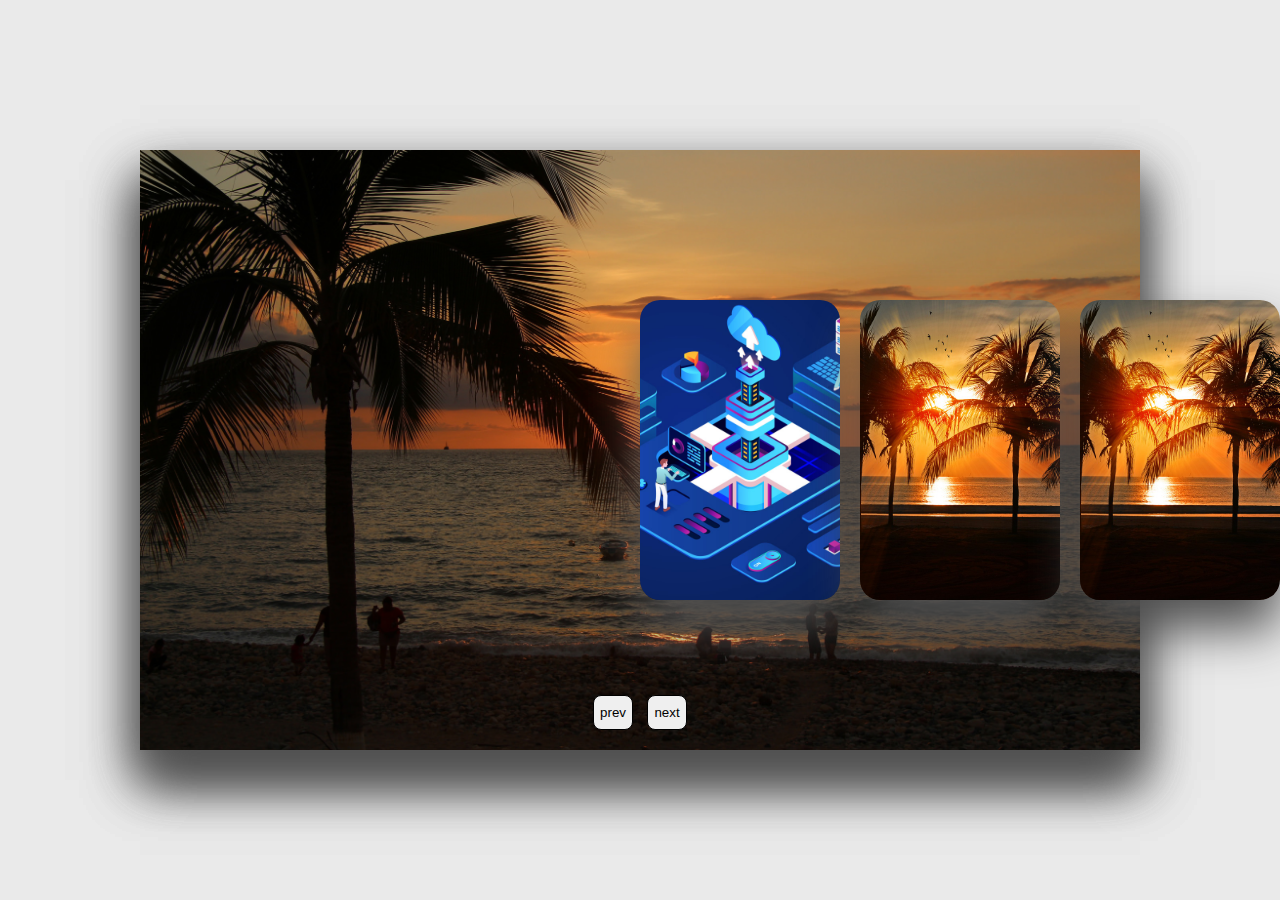
<file: API/index.html>
<!DOCTYPE html>
<html lang="en">
<head>
    <meta charset="UTF-8">
    <meta name="viewport" content="width=device-width, initial-scale=1.0">
    <title>img slide</title>
    <link rel="stylesheet" href="style.css">
</head>
<body>
    <div class="container">
        <div class="slide">


            <div class="item" style="background-image: url(./img/beach2.jpg);">
                <div class="content">
                    <div class="name">SwiterzerLand</div>
                    <div class="des">Lorem, ipsum dolor sit amet consectetur adipisicing elit. Enim, praesentium.</div>
                    <button>See More</button>
                </div>
            </div>

            <div class="item" style="background-image: url(./img/beach3.jpg);">
                <div class="content">
                    <div class="name">Finland</div>
                    <div class="des">Lorem, ipsum dolor sit amet consectetur adipisicing elit. Enim, praesentium.</div>
                    <button>See More</button>
                </div>
            </div>

            <div class="item" style="background-image: url(./img/isometric.jpg);">
                <div class="content">
                    <div class="name">Iceland</div>
                    <div class="des">Lorem, ipsum dolor sit amet consectetur adipisicing elit. Enim, praesentium.</div>
                    <button>See More</button>
                </div>
            </div>

            <div class="item" style="background-image: url(./img/beach2.jpg);">
                <div class="content">
                    <div class="name">Australia</div>
                    <div class="des">Lorem, ipsum dolor sit amet consectetur adipisicing elit. Enim, praesentium.</div>
                    <button>See More</button>
                </div>
            </div>

            <div class="item" style="background-image: url(./img/beach2.jpg);">
                <div class="content">
                    <div class="name">NetherLand</div>
                    <div class="des">Lorem, ipsum dolor sit amet consectetur adipisicing elit. Enim, praesentium.</div>
                    <button>See More</button>
                </div>
            </div>

            <div class="item" style="background-image: url(./img/beach2.jpg);">
                <div class="content">
                    <div class="name">Ireland</div>
                    <div class="des">Lorem, ipsum dolor sit amet consectetur adipisicing elit. Enim, praesentium.</div>
                    <button>See More</button>
                </div>
            </div>







        </div>

        <div class="button">
            <button class="prev">prev</button>
            <button class="next">next</button>
        </div>
    </div>
</body>
<script src="app.jsx"></script>
</html>
</file>
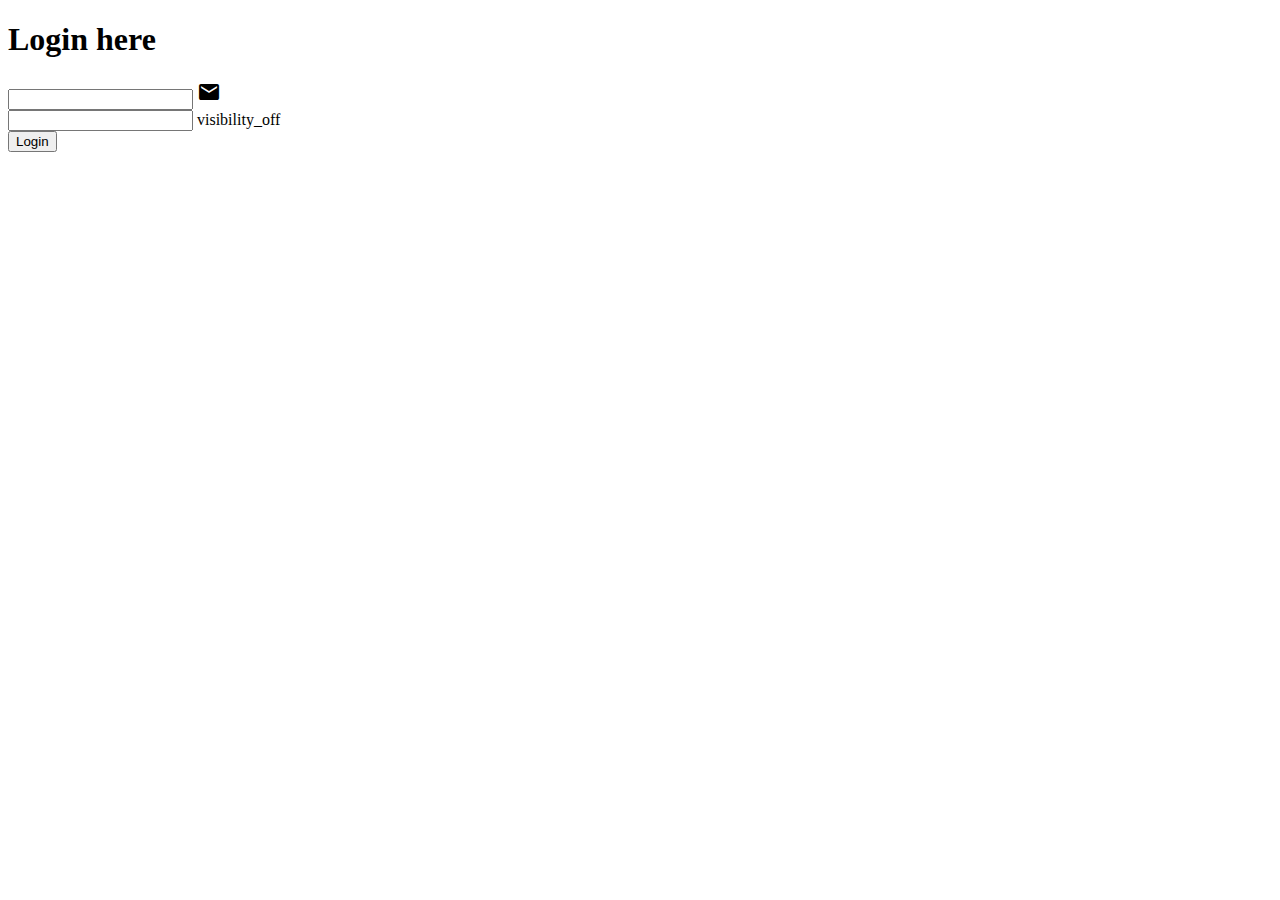
<file: login.html>
<!DOCTYPE html>
<html lang="en">
<head>
    <meta charset="UTF-8">
    <meta name="viewport" content="width=device-width, initial-scale=1.0">
    <title>Document</title>
    <link
    href="https://fonts.googleapis.com/icon?family=Material+Icons"
    rel="stylesheet"
  />
</head>
<body>
    <h1>Login here</h1>
    <form id="login-form">
        <div class="name">
            <input type="email" id="login-email">
            <span class="material-icons">email</span>
        </div>

        <div class="name">
            <input type="password" id="login-password">
            <span class="login-toggle-password" class="material-icons">visibility_off</span>
        </div>

        <button type="submit">Login</button>

        <div class="login-msg"></div>
        





    </form>
</body>
<script src="login.jsx"></script>
</html>
</file>
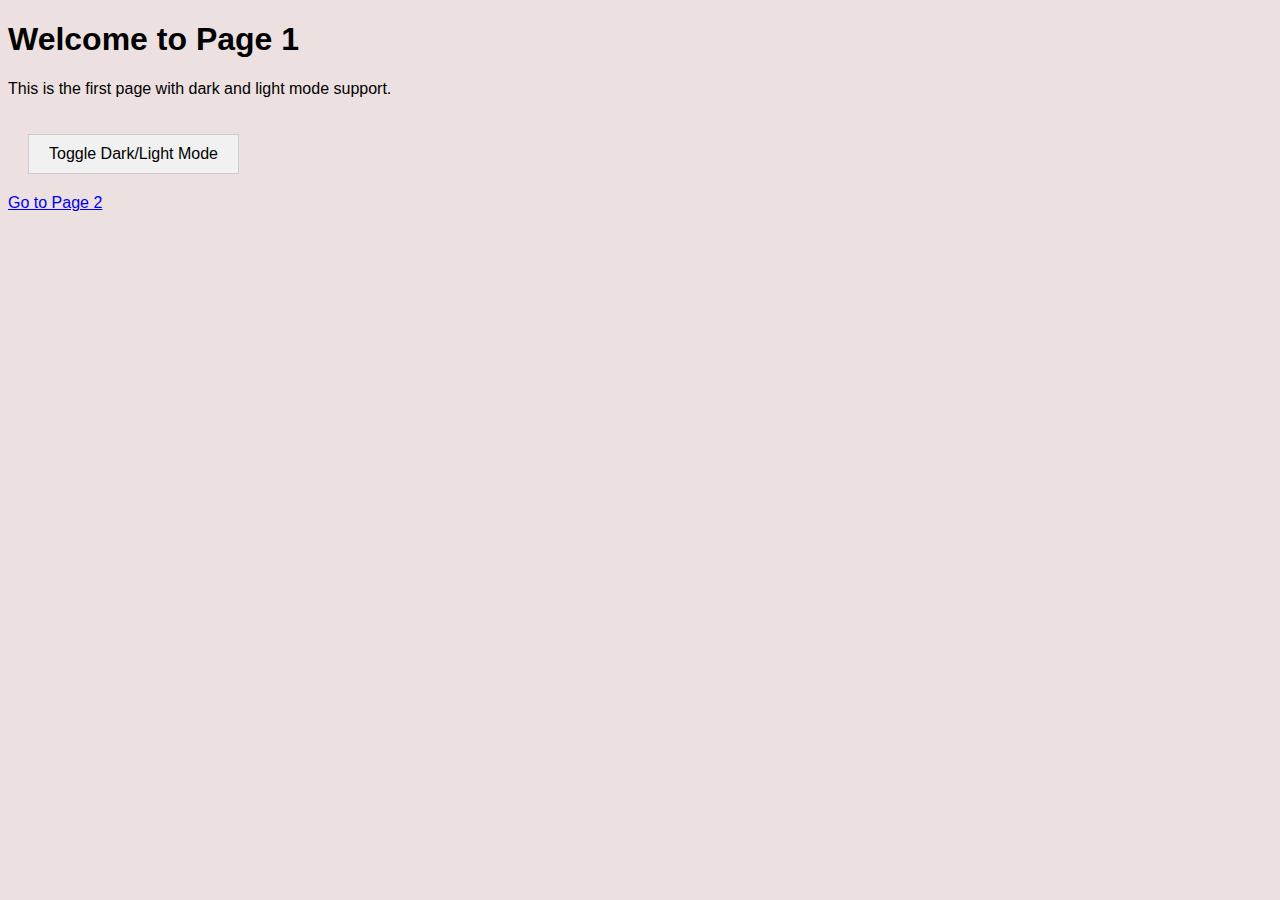
<file: API/page1.html>
<!DOCTYPE html>
<html lang="en">
<head>
    <meta charset="UTF-8">
    <meta name="viewport" content="width=device-width, initial-scale=1.0">
    <title>Page 1 - Dark/Light Mode</title>

    <!-- Preload both stylesheets -->
    <link rel="preload" href="light-mode.css" as="style">
    <link rel="preload" href="dark-mode.css" as="style">

    <!-- Small CSS to prevent the white flash -->
    <style>
        body {
            visibility: hidden;
        }
    </style>

    <!-- Inline script to apply the theme before the page is rendered -->
    <script>
    </script>
</head>
<body>
    <h1>Welcome to Page 1</h1>
    <p>This is the first page with dark and light mode support.</p>

    <button id="themeToggle">Toggle Dark/Light Mode</button>

    <nav>
        <a href="page2.html">Go to Page 2</a>
    </nav>

    <!-- Main JavaScript for theme toggle -->
    <script src="theme.jsx"></script>
    <script src="extratheme.jsx"></script>
</body>
</html>
</file>
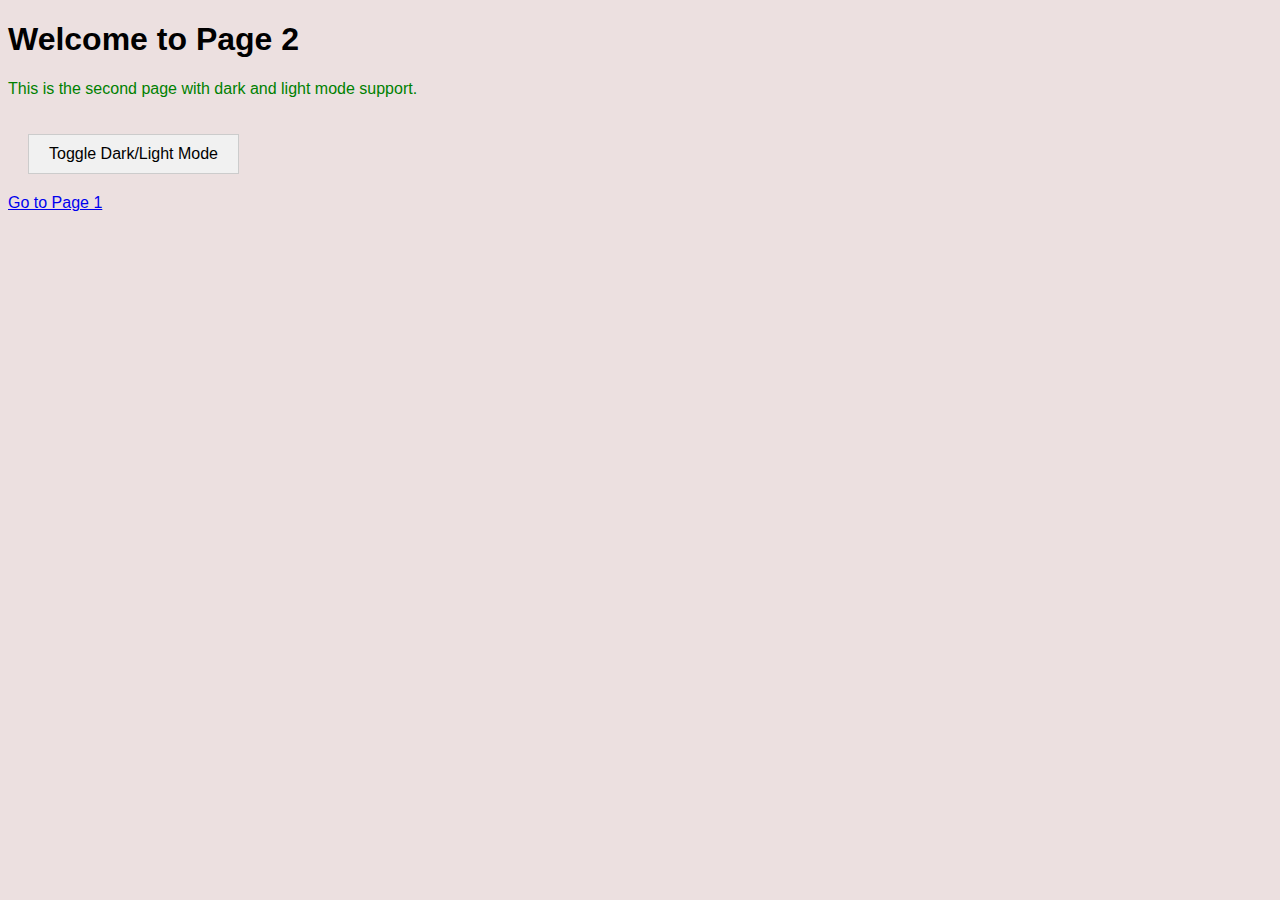
<file: API/page2.html>
<!DOCTYPE html>
<html lang="en">
<head>
    <meta charset="UTF-8">
    <meta name="viewport" content="width=device-width, initial-scale=1.0">
    <title>Page 2 - Dark/Light Mode</title>

    <!-- Preload both stylesheets -->
    <link rel="preload" href="light-mode.css" as="style">
    <link rel="preload" href="dark-mode.css" as="style">

    <!-- Small CSS to prevent the white flash -->
    <style>
        body {
            visibility: hidden;
        }
    </style>

    <!-- Inline script to apply the theme before the page is rendered -->
    <!-- <script>
        (function() {
            const theme = localStorage.getItem('theme') || 'light'; // Default to light mode
            const head = document.head || document.getElementsByTagName('head')[0];
            const link = document.createElement('link');
            link.rel = 'stylesheet';
            link.id = 'theme-stylesheet';

            // Apply the stored theme
            link.href = theme === 'dark' ? 'dark-mode.css' : 'light-mode.css';

            // Attach the stylesheet before the content renders
            head.appendChild(link);

            // Show the body only after the correct stylesheet is applied
            link.onload = function() {
                document.body.style.visibility = 'visible';
            };
        })();
    </script> -->
</head>
<body>
    <h1>Welcome to Page 2</h1>
    <p id="red">This is the second page with dark and light mode support.</p>

    <button id="themeToggle">Toggle Dark/Light Mode</button>

    <nav>
        <a href="page1.html">Go to Page 1</a>
    </nav>

    <!-- Main JavaScript for theme toggle -->
    <script src="theme.jsx"></script>
    <script src="extratheme.jsx"></script>
</body>
</html>
</file>
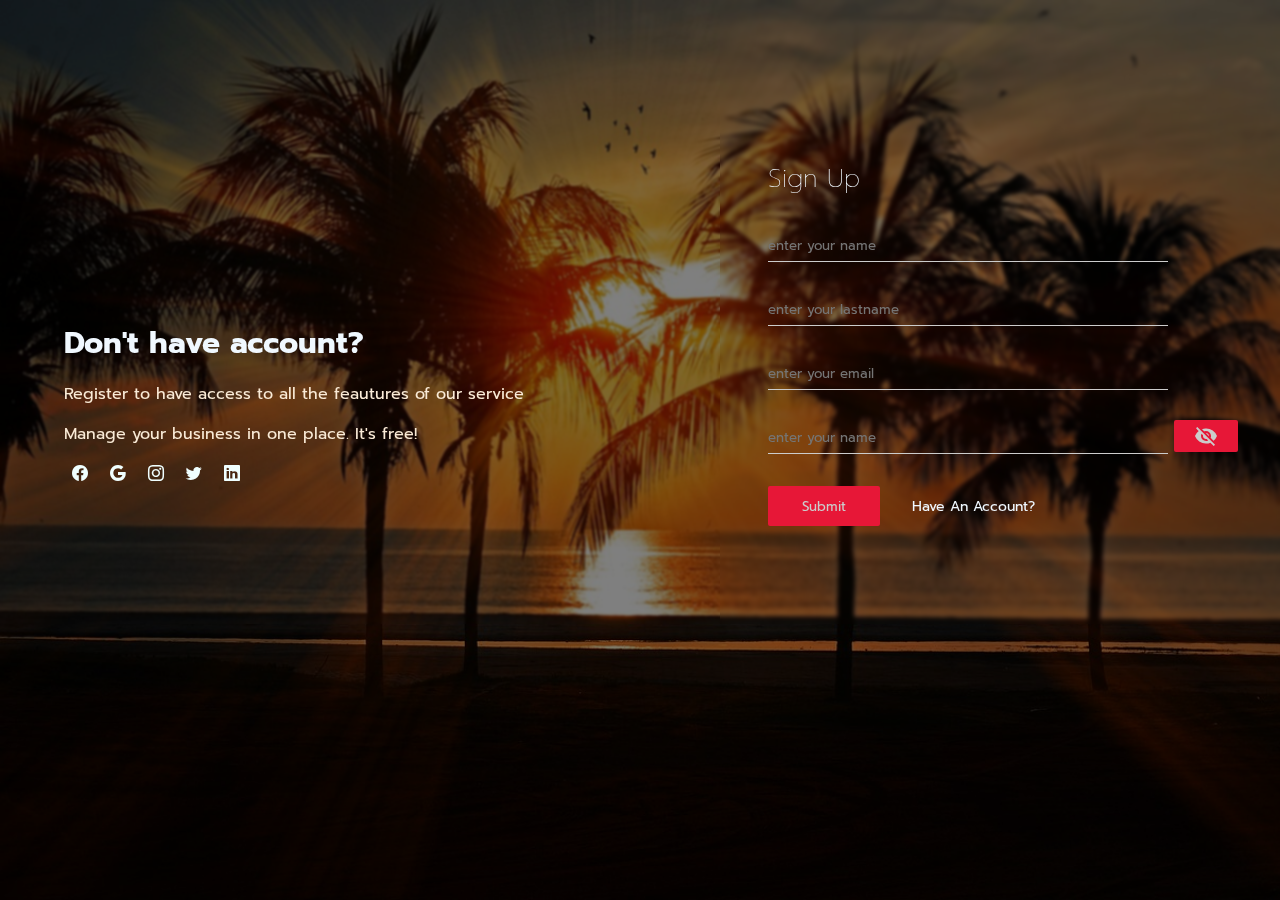
<file: API/Register.html>
<!DOCTYPE html>
<html lang="en">
<head>
    <meta charset="UTF-8">
    <meta name="viewport" content="width=device-width, initial-scale=1.0">
    <title>Document</title>
    <link rel="stylesheet" href="Register.css">
    <link
    rel="stylesheet"
    href="https://cdn.jsdelivr.net/npm/swiper@8/swiper-bundle.min.css"
  />
  <link rel="stylesheet" href="https://cdn.jsdelivr.net/npm/bootstrap-icons@1.11.3/font/bootstrap-icons.min.css">
  <link
      href="https://fonts.googleapis.com/icon?family=Material+Icons"
      rel="stylesheet"
    />
</head>

<body>

    <div class="container">
        <div class="vail">
            <section>
                <div class="text-slide">
                    <div class="swiper text-space">
                        <div class="swiper-wrapper">
                            <div class="swiper-slide text">
                              
                                <h2>Don't have account?</h2>
                                <article>
                                    Register to have access to all the feautures of our service
                                </article>
                                <article>
                                   Manage your business in one place. It's free!
                                </article>

                            </div>
                            <div class="swiper-slide text">ggg</div>
                        </div>
                    </div>

                    <div class="social-media-icons">
                        <i class="bi-facebook"></i>
                        <i class="bi-google"></i>
                        <i class="bi-instagram"></i>
                        <i class="bi-twitter"></i>
                        <i class="bi-linkedin"></i>
                    </div>
                </div>
                <div class="reg-form">
                    <h2>Sign Up</h2>
                    <form id="my-form">
                        <div class="name">
                            <input type="text" id="name" placeholder="enter your name">
                        </div>
                
                        <div class="name">
                            <input type="text" id="lastname" placeholder="enter your lastname">
                        </div>
                
                        <div class="name">
                            <input type="email" id="email" placeholder="enter your email">
                        </div>
                
                        <div class="name">
                            <input type="password" id="password" placeholder="enter your name">
                            <button type="button" id="toggle-password" class="material-icons">visibility_off</button>
                        </div>
                
                        <div class="msg"></div>
                        <div class="sect">

                            <button type="submit">Submit</button>
                            <p><a href="#">Have An Account?</a></p>

                        </div>
                        
                    </form>

                    <!-- <ul id="users"></ul> -->
                </div>
            </section>
        </div>

        <div class="swiper fade">
            <div class="swiper-wrapper">
                <div class="swiper-slide box"><div class="back-img"></div></div>
                <div class="swiper-slide box"><div class="img1"></div></div>
            </div>
        </div>
    </div>
    <!-- <form id="my-form">
        <div class="name">
            <input type="text" id="name" placeholder="enter your name">
        </div>

        <div class="name">
            <input type="text" id="lastname" placeholder="enter your lastname">
        </div>

        <div class="name">
            <input type="email" id="email" placeholder="enter your email">
        </div>

        <div class="name">
            <input type="password" id="password" placeholder="enter your name">
            <button type="button" id="toggle-password">show</button>
        </div>

        <div class="msg"></div>
        <button type="submit">Submit</button>
    </form>

    <ul id="users"></ul> -->
</body>
<script src="https://cdn.jsdelivr.net/npm/swiper/swiper-bundle.min.js"></script>
<script src="Register.jsx"></script>
</html>
</file>
<file: API/style.css>
*{
    margin: 0;
    padding: 0;
    box-sizing: border-box;
}

body{
    background-color: #eaeaea;
}


.container{
    position: absolute;
    top:50% ;
    left: 50%;
    transform: translate(-50%, -50%);
    width: 1000px;
    height: 600px;
    background: #f5f5f5;
    box-shadow: 0 30px 50px #dbdbdb;

}


.container .slide .item{
    width: 200px;
    height: 300px;
    position: absolute;
    top: 50%;
    transform: translate(0 , -50%);
    border-radius: 20px;
    box-shadow: 0 30px 50px #505050;
    background-position: 50% 50%;
    background-size: cover;
    display: inline-flex;
    transition: 0.5s;
    
}

.slide .item:nth-child(1),
.slide .item:nth-child(2){
    top: 0;
    left: 0;
    transform: translate(0, 0);
    border-radius: 0;
    width: 100%;
    height: 100%;
}

.slide .item:nth-child(3){
    left: 50%;
}

.slide .item:nth-child(4){
    left: calc(50% + 220px);
}

.slide .item:nth-child(5){
    left: calc(50% + 440px);
}

.slide .item:nth-child(n + 6){
    left: calc(50% + 660px);
    opacity: 0;
}

.item .content{
    position: absolute;
    top: 50%;
    left: 100px;
    width: 300px;
    text-align: left;
    color: #eee;
    transform: translate(0, -50%);
    display: none;
    font-family: system-ui, -apple-system, BlinkMacSystemFont, 'Segoe UI', Roboto, Oxygen, Ubuntu, Cantarell, 'Open Sans', 'Helvetica Neue', sans-serif;
}




.slide .item:nth-child(2) .content{
    display: block;
}

.content .name{
    font-size: 40px;
    text-transform: uppercase;
    font-weight: bold;
    opacity: 0;
    animation: animate 1s ease-in-out 1 forwards;
}

.content .des{
    margin-top: 10px;
    margin-bottom: 20px;
    opacity: 0;
    animation: animate 0.3s 1s ease-in-out 1 forwards;
}


.content button{
 padding: 10px 20px;
 border: none;
 cursor: pointer;
 opacity: 0;
    animation: animate 1s ease-in-out 0.6s 1 forwards;
}


@keyframes animate {
    from{
        opacity: 0;
        transform: translate(0, 100px);
        filter: blur(33px);
    }

    to{
        opacity: 1;
        transform: translate(0);
        filter: blur(0);
    }
}


.button{
    width: 100%;
    text-align: center;
    position: absolute;
    bottom: 20px;
}

.button button{
    width: 40px;
    height: 35px;
    border-radius: 8px;
    border: none;
    cursor: pointer;
    margin: 0 5px;
    border: 1px solid #000;
    transition: 0.3s;
}

.button button:hover{
    background-color: #eaeaea5f;
    color: #ffffffb7;
}
</file>
<file: API/light-mode.css>
/* Light Mode Styles */
body {
    background-color: rgb(236, 224, 224);
    color: black;
    font-family: Arial, sans-serif;
    transition: background-color 0.5s, color 0.5s;
}

button {
    padding: 10px 20px;
    font-size: 16px;
    cursor: pointer;
    margin: 20px;
}

#themeToggle {
    background-color: #f1f1f1;
    border: 1px solid #ccc;
}


#red{
    color: green;
}
</file>
<file: API/dark-mode.css>
/* Dark Mode Styles */
body {
    background-color: black;
    color: white;
    font-family: Arial, sans-serif;
    transition: background-color 0.5s, color 0.5s;
}

button {
    padding: 10px 20px;
    font-size: 16px;
    cursor: pointer;
    margin: 20px;
}

#themeToggle {
    background-color: #333;
    color: white;
    border: 1px solid #444;
}
</file>
<file: API/Register.css>
@import url('https://fonts.googleapis.com/css2?family=Prompt&display=swap');


* {
	margin: 0;
	padding: 0;
	outline: 0;
	border: 0;
	text-decoration: none;
	list-style: none;
	box-sizing: border-box;
    font-family: 'Prompt', sans-serif;
	
		
	}

    body{
        background-color: #85212F;
    }

    .container{
        width: 100%;
        height: 100%;
        position: fixed;
    }

    .fade{
        width: 100%;
        height: 100%;
    }

    .box{

        width: 100%;
        height: 100%;
    }

    .back-img{
        background-image: url('img/beach2.jpg');
        background-size: cover;
        width: 100%;
        height: 100%;
    }

    .img1{
        background-image: url('img/beach3.jpg');
        background-size: cover;
        width: 100%;
        height: 100%;
    }


    .vail{

        background-color: rgb(0, 0, 0, 0.5);
        position: fixed;
        z-index: 23;
        width: 100%;
        height: 100%;
    }

    .vail section{
        display: inline-grid;
    }

    .text-slide{
        background-color: transparent;
        height: 17rem;
        width: 22rem;
        backdrop-filter: blur(1px);
    }

    .reg-form{
        background-color: transparent;
        height: 19rem;
        width: 22rem;
        backdrop-filter: blur(2px);

    }

    .text{
        padding-top: 3rem;
        padding-left: 2rem;
    }

    .text h2{
        font-size: 30px;
        color: aliceblue;
    }

    .text article{
        font-size: 16px;
        color: antiquewhite;
        margin-top: 1rem;
    
    }

    .social-media-icons{
        margin-left: 3.5rem;
        margin-top: 1rem;
        color: azure;
        margin-left: 0.7rem;
    }


    .social-media-icons i{
        margin-left: 1rem;
    }

    .reg-form{
        padding-left: 1rem;
        padding-top: 1rem;
        overflow: scroll;
    }

    .reg-form h2{
        font-size: 25px;
        color: aliceblue;
        font-weight: lighter;
    }

    .name input{
        width: 20rem;
        height: 2rem;
        background-color: transparent;
        border-bottom: solid 1px #ccc;
        margin-top: 2rem;
    }


    .sect{
        display: inline-flex;
        padding-top: 2rem;
        gap: 2rem;
    }

    .sect button{
        width: 7rem;
        height: 2.5rem;
        background-color: #E71737;
        color: #ccc;
        cursor: pointer;
        border-radius: 2px;
    }

    .sect p a{
        color:aliceblue;
        font-size: 14px;
        position: relative;
        top: 0.2rem;
    }

    #toggle-password{
        width:4rem;
        height: 2rem;
        background-color: #E71737;
        color: #ccc;
        position: relative;
        top: 0.4rem;
        cursor: pointer;
        border-radius: 2px;
    }



        @media (min-width: 412px) {}

        @media (min-width: 640px) {}

        @media (min-width: 768px) {}

        @media (min-width: 1024px) {}
    
        @media (min-width: 1280px) {
            
            .vail section{
                display: inline-flex;
            }

            .text-slide{

                background-color: transparent;
                height: 39rem;
                backdrop-filter: blur(1px);
                width: 45rem;
 
            }

            .reg-form{
                background-color:transparent;
                height: 39rem;
                width: 36rem;
                backdrop-filter: blur(2px);
            }

            .text{
                padding-top: 20rem;
                padding-left: 4rem;
            }


            .text h2{
                font-size: 30px;
                color: aliceblue;
            }

            .text article{
                font-size: 16px;
                color: antiquewhite;
                margin-top: 1rem;
            
            }

            .social-media-icons{
                margin-left: 3.5rem;
                margin-top: 1rem;
                color: azure;
            }


            .social-media-icons i{
                margin-left: 1rem;
            }


            .reg-form{
                padding-left: 3rem;
                overflow: hidden;
                padding-top: 10rem;
            }

            .reg-form h2{
                font-size: 25px;
                color: aliceblue;
                font-weight: lighter;
            }

            .name input{
                width: 25rem;
                height: 2rem;
                background-color: transparent;
                border-bottom: solid 1px #ccc;
                margin-top: 2rem;
            }


            .sect{
                display: inline-flex;
                padding-top: 2rem;
                gap: 2rem;
            }

            .sect button{
                width: 7rem;
                height: 2.5rem;
                background-color: #E71737;
                color: #ccc;
                cursor: pointer;
                border-radius: 2px;
            }

            .sect p a{
                color:aliceblue;
                font-size: 14px;
                position: relative;
                top: 0.5rem;
            }

            #toggle-password{
                width:4rem;
                height: 2rem;
                background-color: #E71737;
                color: #ccc;
                cursor: pointer;
                border-radius: 2px;
            }


        }
</file>
